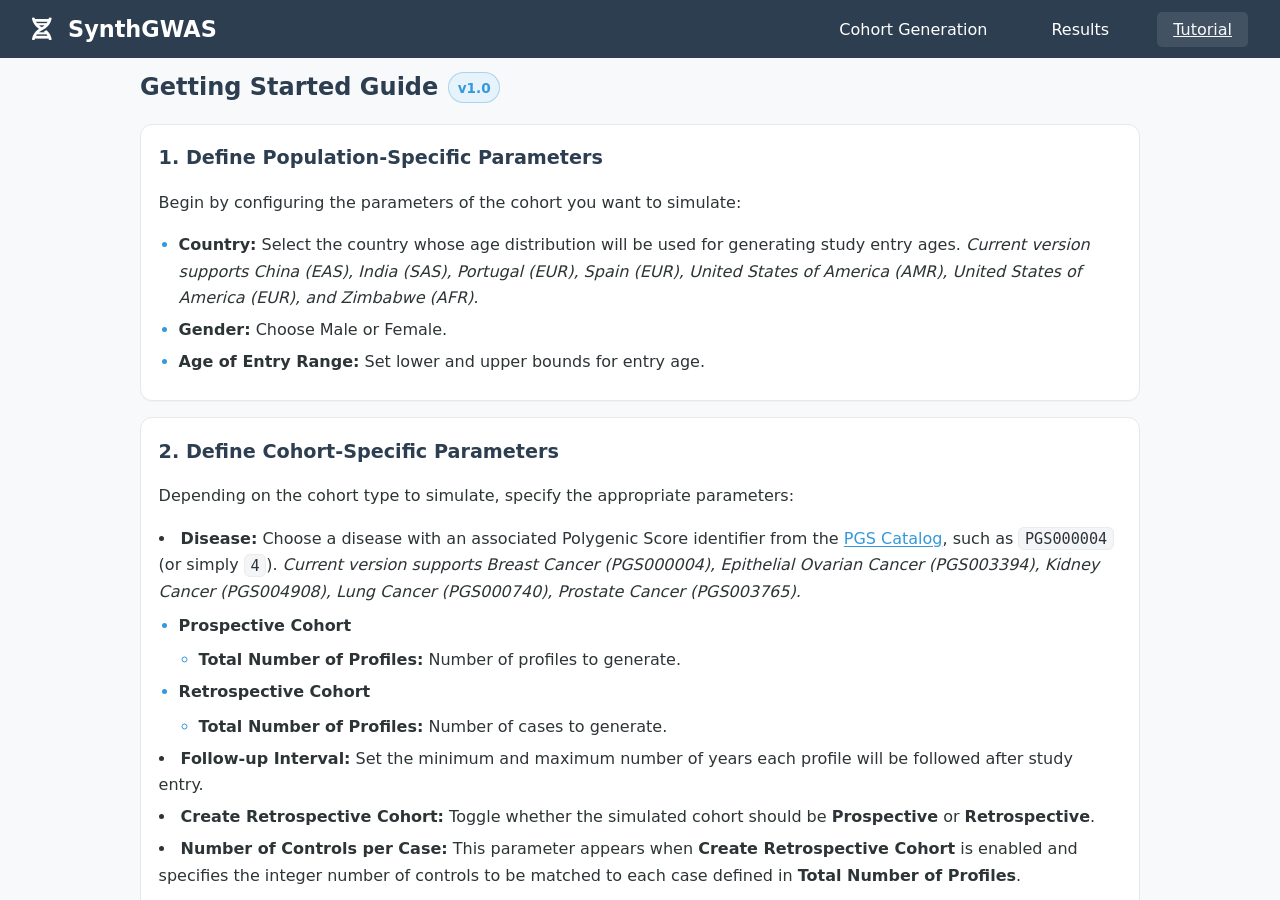
<file: tutorial.html>
<!DOCTYPE html>
<html lang="en">
<head>
    <meta charset="utf-8" />
    <title>SynthGWAS</title>
    <meta name="viewport" content="width=device-width, initial-scale=1" />
    <link rel="stylesheet" href="css/style.css" />
    <link rel="stylesheet" href="https://cdnjs.cloudflare.com/ajax/libs/font-awesome/6.0.0/css/all.min.css">
</head>

<body class="index-body">
    <header class="header">
    <nav class="main-nav">
        <div class="logo">
            <i class="fas fa-dna"></i>
            <a href="tutorial.html" class="logo-title">SynthGWAS</a>
        </div>
        <ul class="nav-links">
            <li><a href="index.html">Cohort Generation</a></li>
            <li><a href="results.html">Results</a></li>
            <li><a href="tutorial.html" class="active">Tutorial</a></li>
        </ul>
    </nav>
</header>

    <div id="tutorial" class="tutorial">
        <article class="tutorial-content">
            <!-- Title -->
            <h2 id="getting-started">
                Getting Started Guide <span class="version-tag">v1.0</span>
            </h2>

            <!-- Step 1 -->
            <section class="tutorial-step">
                <h3 id="step-1">1. Define Population-Specific Parameters</h3>
                <p>Begin by configuring the parameters of the cohort you want to simulate:</p>
                <ul>
                    <li>
                        <strong>Country:</strong> Select the country whose age distribution will be used
                        for generating study entry ages. <em>Current version supports China (EAS), India (SAS), Portugal (EUR), Spain (EUR), United States of America (AMR), United States of America (EUR), and Zimbabwe (AFR).</em>
                    </li>
                    <li>
                        <strong>Gender:</strong> Choose Male or Female.
                    </li>
                    <li>
                        <strong>Age of Entry Range:</strong> Set lower and upper bounds for entry age.
                    </li>
                </ul>
            </section>

            <!-- Step 3 -->
            <section class="tutorial-step">
                <h3 id="step-2">2. Define Cohort-Specific Parameters</h3>
                <p>Depending on the cohort type to simulate, specify the appropriate parameters:</p>
                <li>
                    <strong>Disease:</strong> Choose a disease with an associated Polygenic Score identifier from the
                    <a href="https://www.pgscatalog.org/" target="_blank" rel="noopener">PGS Catalog</a>,
                    such as <code>PGS000004</code> (or simply <code>4</code>).
                    <em>Current version supports Breast Cancer (PGS000004), Epithelial Ovarian Cancer (PGS003394), Kidney Cancer (PGS004908), Lung Cancer (PGS000740), Prostate Cancer (PGS003765).</em>
                </li>

                <ul>
                    <li>
                        <strong>Prospective Cohort</strong>
                        <ul>
                            <li><strong>Total Number of Profiles:</strong> Number of profiles to generate.</li>
                        </ul>
                    </li>
                    <li>
                        <strong>Retrospective Cohort</strong>
                        <ul>
                            <li><strong>Total Number of Profiles:</strong> Number of cases to generate.</li>
                        </ul>
                    </li>
                </ul>

                <li>
                    <strong>Follow-up Interval:</strong> Set the minimum and maximum number of years
                    each profile will be followed after study entry.
                </li>

                <li>
                    <strong>Create Retrospective Cohort:</strong> Toggle whether the simulated cohort should be <strong>Prospective</strong> or <strong>Retrospective</strong>.
                </li>

                <li>
                    <strong>Number of Controls per Case:</strong> This parameter appears when <strong>Create Retrospective Cohort</strong> is enabled and specifies the integer number of controls to be matched to each case defined in <strong>Total Number of Profiles</strong>.
                </li>

            </section>
            <!-- Step 3 -->
            <section class="tutorial-step">
                <h3 id="step-3">3. Generate Data</h3>
                <p>
                    Click <strong>Generate Data</strong> to begin the synthetic data generation process.
                    This may take a few moments depending on dataset size.
                </p>
                <ol>
                    <li>The platform retrieves the SNP information required for the simulation.</li>
                    <li>It generates 100,000 Polygenic Risk Scores (PRS) from the SNP data.</li>
                    <li>
                        It fits a Cox Proportional Hazards model to estimate disease incidence parameters,
                        using real-life incidence rates as the target. Parameters are optimized (Nelder–Mead)
                        to minimize the difference between predicted and observed cumulative incidence.
                    </li>
                    <li>
                        Using the approximated parameters, synthetic profiles are generated (age and other attributes)
                        aligned with the target incidence pattern.
                    </li>
                    <li>
                        Finally, the system computes the predicted cumulative incidence curve, the observed cumulative
                        incidence curve, and a Kaplan–Meier survival curve based on the synthetic cohort.
                    </li>
                </ol>
            </section>

            <!-- Step 5 -->
            <section class="tutorial-step">
                <h3 id="step-5">5. View Statistics and Download Results</h3>
                <p>After generation completes, you can:</p>
                <ul>
                    <li>
                        <strong>Inspect summary statistics:</strong>
                        <ul>
                            <li>
                                <strong>Observed vs. Predicted Incidence Rate:</strong> Compare real-world data
                                with model estimates from the Cox PH model.
                            </li>
                            <li>
                                <strong>Kaplan–Meier Curve:</strong> A step-function survival estimate
                                showing the proportion event-free over time.
                            </li>
                        </ul>
                    </li>
                    <li>
                        <strong>Download outputs:</strong>
                        <ul>
                            <li><strong>Prospective Cohort:</strong> All generated profiles (CSV or VCF).</li>
                            <li><strong>Retrospective Cohort:</strong> Matched case–control pairs (CSV or VCF).</li>
                        </ul>
                    </li>
                </ul>
            </section>

            <!-- Methodology -->
            <h2 id="methodology">Methodology</h2>

            <section class="tutorial-step">
                <h3 id="params">Parameters</h3>
                <ul>
                    <li>
                        <strong>Country:</strong> Countries are retrieved from the
                        <a href="https://www.worldbank.org/" target="_blank" rel="noopener">World Bank</a>
                        to determine available demographic data.
                    </li>
                    <li>
                        <strong>PGS ID:</strong> Score files are fetched from the
                        <a href="https://ftp.ebi.ac.uk/pub/databases/spot/pgs/scores" target="_blank" rel="noopener">PGS Catalog</a>
                        and parsed to extract variant IDs, allele frequencies, and effect sizes.
                    </li>
                    <li>
                        <strong>Age of Entry:</strong> Age distributions (by sex) for the selected country are retrieved from the World Bank.
                        Each age bin represents the proportion of the population and is used for realistic sampling.
                        <ul>
                            <li><strong>Male / Female:</strong> Percentages across bins are normalized to 100% and scaled by the selected sex’s population.</li>
                            <li><strong>Both:</strong> The total number of profiles is split by the country’s sex distribution, then age bins are allocated per sex as above.</li>
                        </ul>
                    </li>
                    <li>
                        <strong>Follow-up Period:</strong> For each profile, a duration is sampled uniformly from the specified interval.
                    </li>
                </ul>
            </section>

            <section class="tutorial-step">
                <h3 id="prospective-method">Prospective Cohort Generation</h3>
                <p>
                    For a detailed explanation of how prospective cohorts are simulated using incidence rates, PGS data,
                    and age-based risk models, see
                    <a href="https://observablehq.com/d/26478eba9074ea56" target="_blank" rel="noopener">
                        Prospective Cohort Methodology
                    </a>.
                </p>
            </section>

            <section class="tutorial-step">
                <h3 id="retrospective-method">Retrospective Cohort Generation</h3>
                <p>
                    In retrospective simulation, the system first generates the requested number of <em>cases</em>—profiles
                    that develop the disease within follow-up according to age, PRS, and population incidence.
                </p>
                <p>
                    Each case is then matched with one or more <em>controls</em> who did not develop the disease during the same
                    follow-up interval. Matching is based on age at entry and sex; controls are drawn from the remaining pool.
                </p>
            </section>
        </article>
    </div>
</body>
</html>
</file>
<file: css/style.css>
:root {
    --primary: #2c3e50;
    --secondary: #3498db;
    --shadow: #3498db33;
    --background: #f8f9fa;
    --footer: #ebecef;
    --text: #2d3436;
    --header-h: 3rem;
    --grid-gap: 1.5rem;
    --footer-h: 3rem;
}

/* ======================
    MAIN VIEW
   ====================== */
header {
    background: var(--primary);
    color: white;
    flex-shrink: 0;
    grid-area: hd;
    height: var(--header-h);
    z-index: 1000;
}

body {
    display: grid;
    align-items: stretch;
    overflow-x: auto;
    margin: 0;
    height: 100vh;
    font-family: 'Segoe UI', system-ui, sans-serif;
    color: var(--text);
    background: var(--background);
}

body.generation-body {
    grid-template-columns: 1fr 1fr;
    grid-template-rows: auto 1fr auto;
    grid-template-areas: "hd hd" "lt rt" "ft ft";
    gap: 1.5rem;
}

body.results-body {
    grid-template-columns: 1fr;
    grid-template-rows: auto 1fr auto;
    grid-template-areas: "hd" "main" "ft";
    gap: 1.5rem;
}

body.index-body {
    grid-template-columns: 1fr;
    grid-template-rows: auto 1fr auto;
    grid-template-areas: "hd" "main" "ft";
    overflow: hidden;
}

.tutorial {
    min-height: 0;
    overflow-y: auto;
    display: flex;
    justify-content: center;
}

.left, .right {
    display: flex;
    flex-direction: column;
    flex: 1;
    height: 100%;
    max-height: calc(100vh - var(--header-h) - var(--footer-h) - var(--grid-gap) * 2);
}

.left {
    grid-area: lt;
}

.right {
    grid-area: rt;
}

footer {
    background: var(--footer);
    padding: 0.5rem;
    text-align: center;
    flex-shrink: 0;
    display: flex;
    gap: 1rem;
    grid-area: ft;
    justify-content: flex-end;
    height: var(--footer-h);
}

/* ======================
   HEADER
   ====================== */
.logo {
    display: flex;
    align-items: center;
    gap: 1rem;
    font-size: 1.4rem;
    font-weight: 600;
}

.version-tag {
    color: gray;
    font-weight: normal;
}

.logo-title {
    color: inherit;
    text-decoration: none;
    font-size: 1.4rem;
    font-weight: bold;
    cursor: pointer;
}

.logo-title:hover {
    text-decoration: none;
}

.main-nav {
    display: flex;
    justify-content: space-between;
    align-items: center;
    padding: 1rem 2rem;
    background: var(--primary);
    color: white;
}

.nav-links {
    display: flex;
    gap: 2rem;
    list-style: none;
    margin: 0;
    padding: 0;
}

.nav-links a {
    color: white;
    text-decoration: none;
    font-weight: 500;
    padding: 0.5rem 1rem;
    border-radius: 5px;
    transition: all 0.3s ease;
}

.nav-links a:hover {
    background: rgba(255, 255, 255, 0.3);
    text-decoration: underline;
}

.nav-links .active {
    background: rgba(255, 255, 255, 0.1);
    color: var(--background);
    text-decoration: underline;
}

/* ======================
   FOOTER
   ====================== */

/* ======================
   TUTORIAL
   ====================== */
.tutorial-content {
    width: min(1000px, 100%);
    line-height: 1.65;
    color: var(--text);
}

/* Title + version tag */
.tutorial-content > h2 {
    font-size: 1.9rem;
    margin: 0.25rem 0 1.25rem;
    color: var(--primary);
    display: flex;
    align-items: center;
    gap: 0.6rem;
}
.version-tag {
    font-size: 0.85rem;
    font-weight: 700;
    padding: 0.2rem 0.55rem;
    border-radius: 999px;
    background: color-mix(in srgb, var(--secondary) 12%, white);
    color: var(--secondary);
    border: 1px solid color-mix(in srgb, var(--secondary) 35%, transparent);
}

/* Step cards */
.tutorial-step {
    background: #fff;
    border: 1px solid #e6e8eb;
    border-radius: 12px;
    padding: 1.1rem 1.1rem 1.2rem;
    box-shadow: 0 1px 0 rgba(0,0,0,.03);
    margin: 1rem 0;
}
.tutorial-step h3 {
    font-size: 1.2rem;
    margin: 0 0 .6rem;
    color: var(--primary);
}

/* Lists & markers */
.tutorial ul,
.tutorial ol {
    margin: .5rem 0 0;
    padding-left: 1.25rem;
}
.tutorial li { margin: .35rem 0; }
.tutorial ul li::marker { color: var(--secondary); }
.tutorial ol li::marker { color: var(--primary); }

/* Emphasis bits */
.tutorial a {
    color: var(--secondary);
    text-decoration: underline;
    text-underline-offset: 2px;
}
.tutorial a:hover { color: color-mix(in srgb, var(--secondary) 80%, var(--primary)); }

.tutorial code {
    font-family: ui-monospace, SFMono-Regular, Menlo, Monaco, Consolas, monospace;
    font-size: .95em;
    background: #f3f5f7;
    border: 1px solid #eaedf0;
    border-radius: 6px;
    padding: .1rem .35rem;
}

/* Section divider */
.tutorial hr {
    border: 0;
    height: 1px;
    background: #e6e8eb;
    margin: 2rem 0 1.25rem;
}

/* “Methodology” heading */
.tutorial h2 {
    font-size: 1.5rem;
    color: var(--primary);
    margin: 1.25rem 0 .75rem;
}

/* ======================
   LOADING SCREEN
   ====================== */

#loadingScreen {
    position: fixed;
    top: 0;
    left: 0;
    width: 100%;
    height: 100%;
    background: rgba(255, 255, 255, 0.98);
    display: none;
    justify-content: center;
    align-items: center;
    flex-direction: column;
    z-index: 1001;
    backdrop-filter: blur(5px);
}

#loadingText {
    font-size: 1.7rem;
    color: var(--primary);
    margin-top: 15px;
    font-weight: 550;
}

#progressContainer {
    width: 60%;
    max-width: 400px;
    height: 25px;
    display: flex;
    justify-content: center;
    align-items: center;
    margin-bottom: 20px;
    background: #f0f0f0;
    border-radius: 12px;
    overflow: hidden;
    box-shadow: inset 0 2px 4px rgba(0, 0, 0, 0.05);
}

#progressBar {
    position: relative;
    width: 100%;
    height: 100%;
}

#progressFill {
    position: absolute;
    left: 0;
    max-width: 400px;
    height: 25px;
    min-height: 25px;
    border-radius: 12px;
    overflow: hidden;
    background: linear-gradient(90deg, var(--secondary), var(--primary));
    transition: width 0.4s cubic-bezier(0.4, 0, 0.2, 1);
}

.loader {
    --dot: 18px;
    --gap: 8px;
    --c: var(--secondary);
    display: inline-flex;
    align-items: flex-end;
    gap: var(--gap);
    height: 26px;
}

.loader > span {
    width: var(--dot);
    height: var(--dot);
    border-radius: 50%;
    background: var(--c);
    animation: bounce 1s infinite ease-in-out;
    transform-origin: center bottom;
}

/* Bounce loading balls sequentially */
.loader > span:nth-child(1) { animation-delay: 0s;   }
.loader > span:nth-child(2) { animation-delay: .15s; }
.loader > span:nth-child(3) { animation-delay: .30s; }

@keyframes bounce {
    0%, 80%, 100% { transform: translateY(0);     opacity: .5; }
    40%           { transform: translateY(-6px);  opacity: 1;  }
}

#loadingText {
    font-family: sans-serif;
    font-size: 18px;
    color: #333;
}

/* ======================
   ALERTS
   ====================== */

.alert {
    display: inline-block;
    background-color: #f8d7da;
    color: #721c24;
    padding: 6px 10px;
    font-size: 0.9rem;
    border: 1px solid #f5c6cb;
    border-radius: 6px;
    margin-bottom: 6px;
    margin-top: 4px;
    max-width: fit-content;
    box-shadow: 0 1px 3px rgba(0, 0, 0, 0.1);
}

/* ======================
   INPUT
   ====================== */
.form {
    flex: 1;
    display: flex;
    gap: 1.2rem;
    justify-content: flex-start;
    flex-direction: column;
    height: 100%;
    box-sizing: border-box;
    border: 0.125rem solid #d0d0d0;
    border-radius: 0.625rem;
    padding: 2.25rem;
    overflow-y: auto;
    min-height: 0;
}

.form legend {
    font-weight: bold;
    font-size: 1.2rem;
    color: #2c3e50;
    padding: 0 0.5rem;
}

input, select {
    width: 100%;
    padding: 1rem 1.25rem;
    border: 0.125rem solid #ddd;
    border-radius: 1.5625rem;
    font-size: 1rem;
    color: var(--text);
    box-sizing: border-box;
}

input[type="checkbox"] {
    width: 1.3rem;             /* Bigger box size */
    height: 1.3rem;
    cursor: pointer;
    margin-top: 0.7rem;
}

input[type="checkbox"] :focus{
    outline: none;
    box-shadow: 0 0 0 3px var(--primary); /* or your theme color */
    border-radius: 40px;
    -webkit-box-shadow: 0 0 0 30px var(--primary);
}

input:focus, select:focus {
    border-color: var(--secondary);
    box-shadow: 0 0 0.5rem var(--shadow);
    transition: border-color 0.3s ease, box-shadow 0.3s ease;
    outline: none;
}

label {
    display: flex;
    margin-bottom: 0.5rem;
    gap: 0.3rem;
    font-weight: bold;
    color: var(--primary);
    align-items: center;
}

select {
    cursor: pointer;
    background-color: var(--background);

    /* Custom arrow */
    background-image: url("images/dropdown-arrow.svg");
    background-repeat: no-repeat;
    background-position: right center;
    background-size: 12px 7px;
    background-origin: content-box;
    background-clip: content-box;

    /* Remove native arrow */
    appearance: none;
}

/* ======================
   BUTTON
   ====================== */
.btn-group {
    display: flex;
    grid-auto-flow: column;
    align-content: center;
    justify-content: center;
    gap: 1rem;
    margin-right: 1rem;
}

.button {
    padding: 12px 25px;
    font-size: 0.95rem;
    border-radius: 30px;
    background-color: var(--secondary);
    color: white;
    border: none;
    font-weight: 700;
    cursor: pointer;
    box-shadow: 0 3px 8px rgba(0, 0, 0, 0.25);
    transition: all 0.3s ease;
    display: inline-flex;
    align-items: center;
    gap: 8px;
    white-space: nowrap;
    flex-shrink: 0;
}

.button:hover {
    background: #2980b9;
    transform: translateY(-2px);
    box-shadow: 0 5px 12px rgba(0, 0, 0, 0.25);
}

.button:active {
    transform: translateY(0);
    box-shadow: 0 2px 5px rgba(0, 0, 0, 0.25);
}


/* ======================
   RESULTS
   ====================== */
.results {
    width: 100%;
    padding: 40px 0 0 0;
    background: var(--background);
    display: flex;
    flex-direction: column;
    overflow: hidden;
}

/* Slideshow */
.slideshow-container {
    position: relative;
    width: 100%;
    height: 100%;
}

.charts {
    display: none;
    height: 100%;
}

.chart-slide {
    height: 100%;
    padding: 20px;
    box-sizing: border-box;
    display: flex;
    flex-direction: column;
    align-items: center;
}

#expectedIncidenceChartProspective {
    width: 100%;
    max-width: 75%;
    margin: 0 auto 5%;
}

.kaplan-meier-container {
    width: 100%;
    height: 100%;
    flex: 0 0 auto;
    margin: 0 auto 5%;
    position: relative;
}

.kaplan-meier-container svg {
    width: 100%;
    height: 100%;
    display: block;
}

/* Arrows */
.prev, .next {
    cursor: pointer;
    position: absolute;
    top: 50%;
    transform: translateY(-50%);
    padding: 1rem;
    font-size: 2rem;
    color: white;
    font-weight: bold;
    background-color: rgba(0, 0, 0, 0.4);
    border-radius: 0.2rem;
    user-select: none;
    z-index: 10;
}

.prev { left: 1rem; }

.next { right: 1rem; }

.prev:hover, .next:hover {
    background-color: rgba(0, 0, 0, 0.8);
}

/* ======================
   MISC
   ====================== */
.hidden {
    display: none;
}

.fade {
    opacity: 1;
    transition: opacity 0.6s ease;
}

.fade.hidden {
    opacity: 0;
    pointer-events: none;
}
</file>
